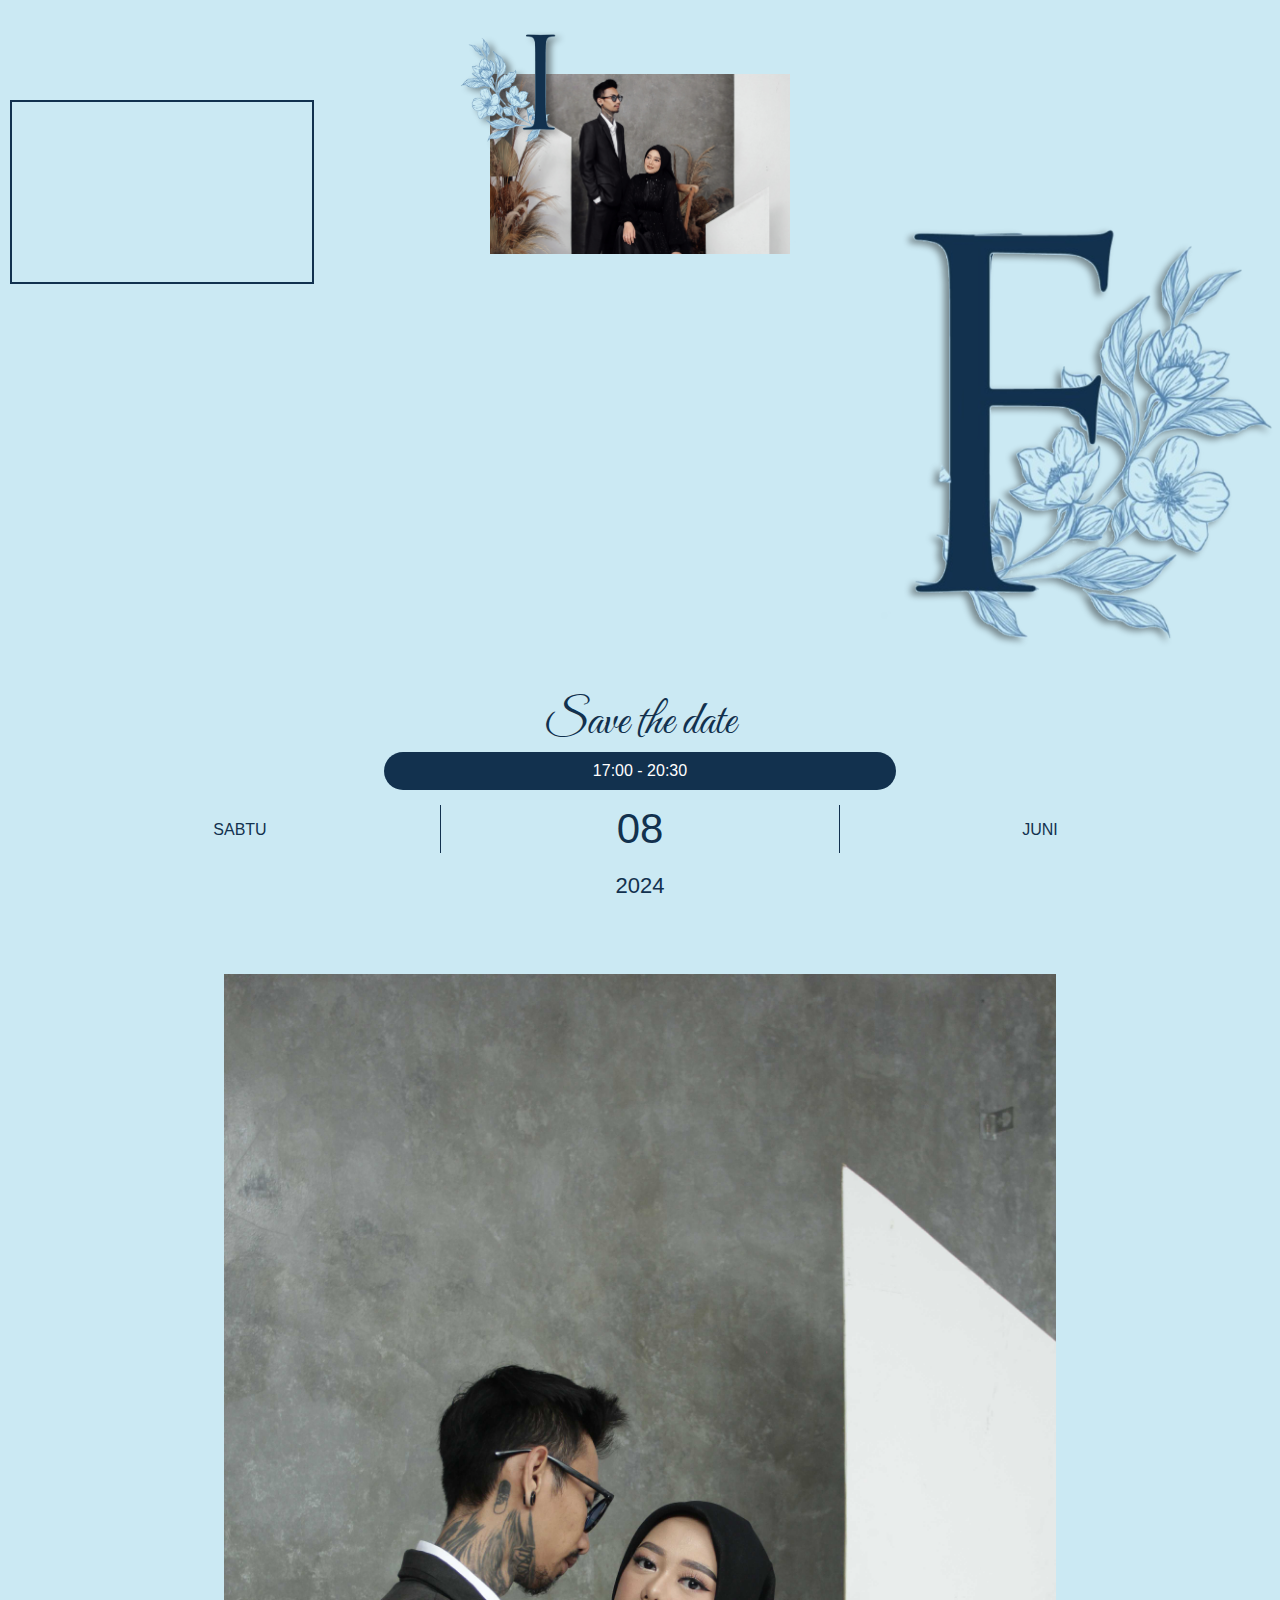
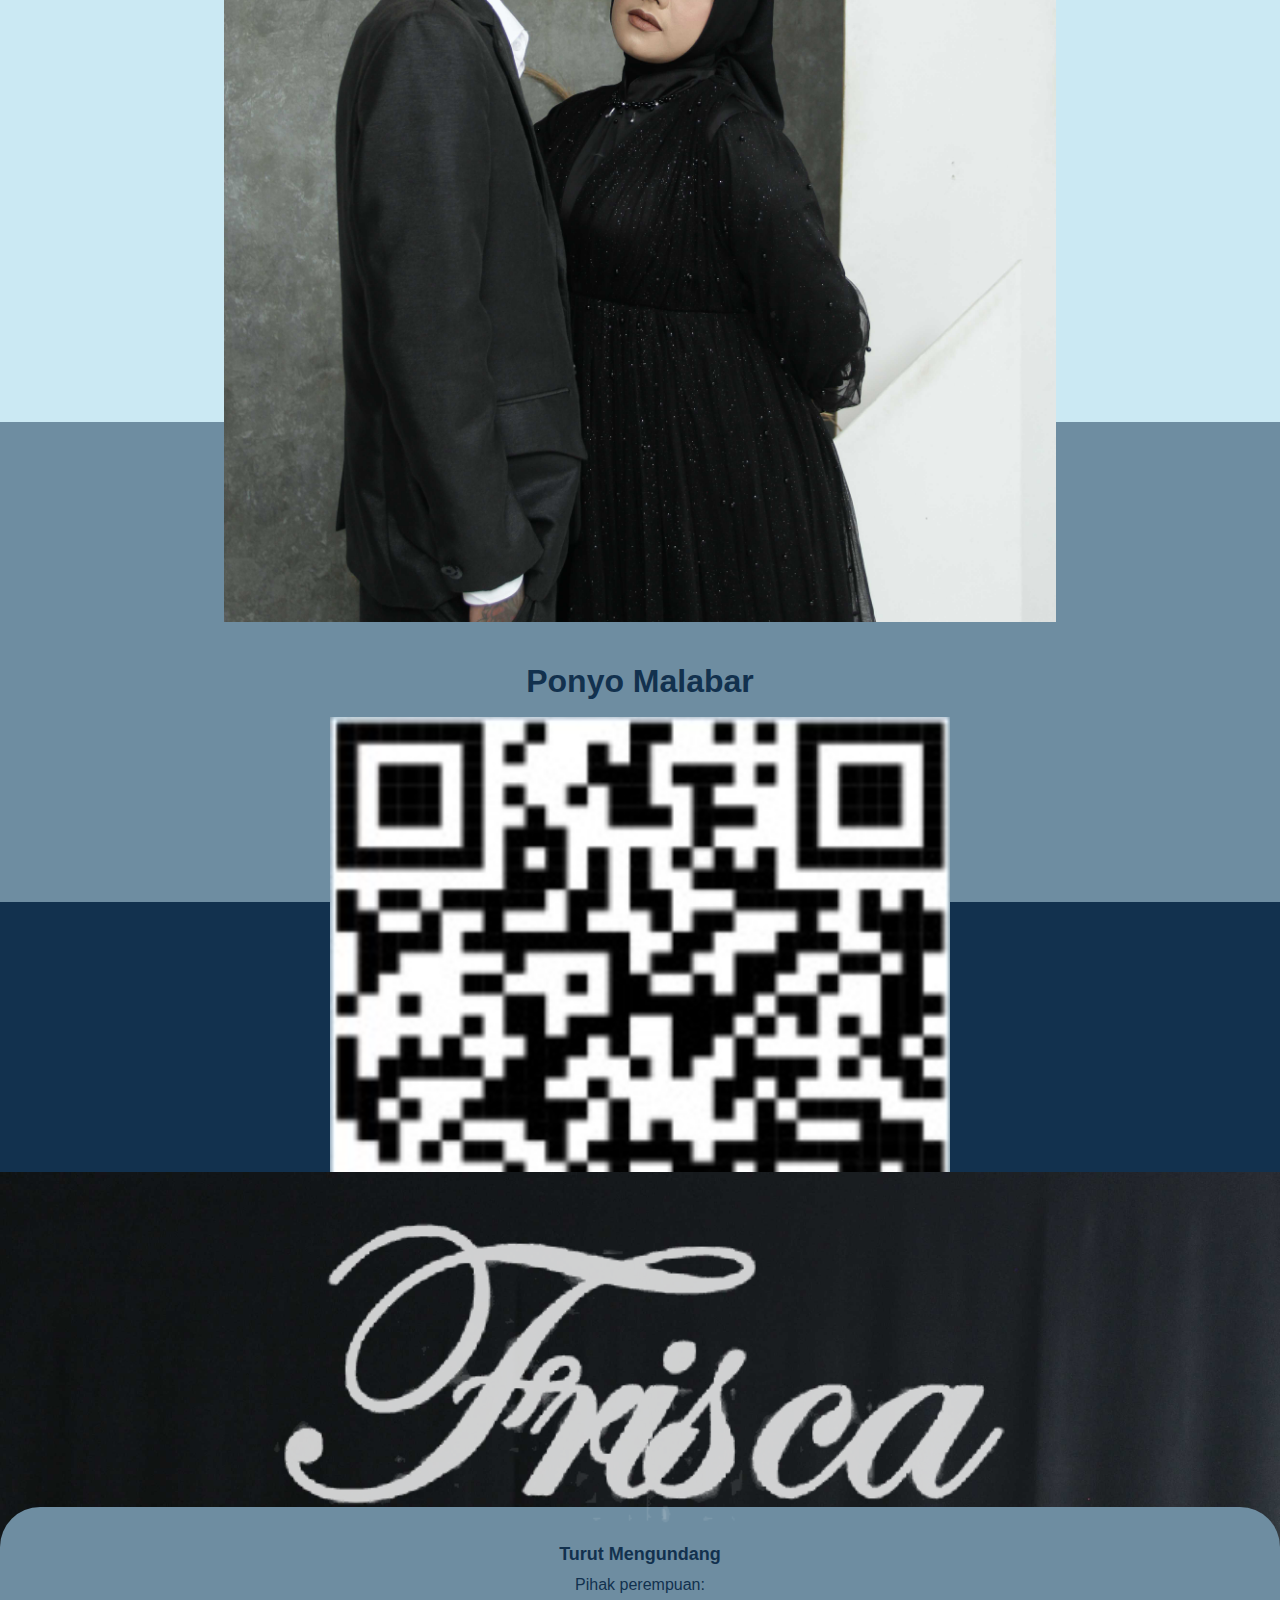
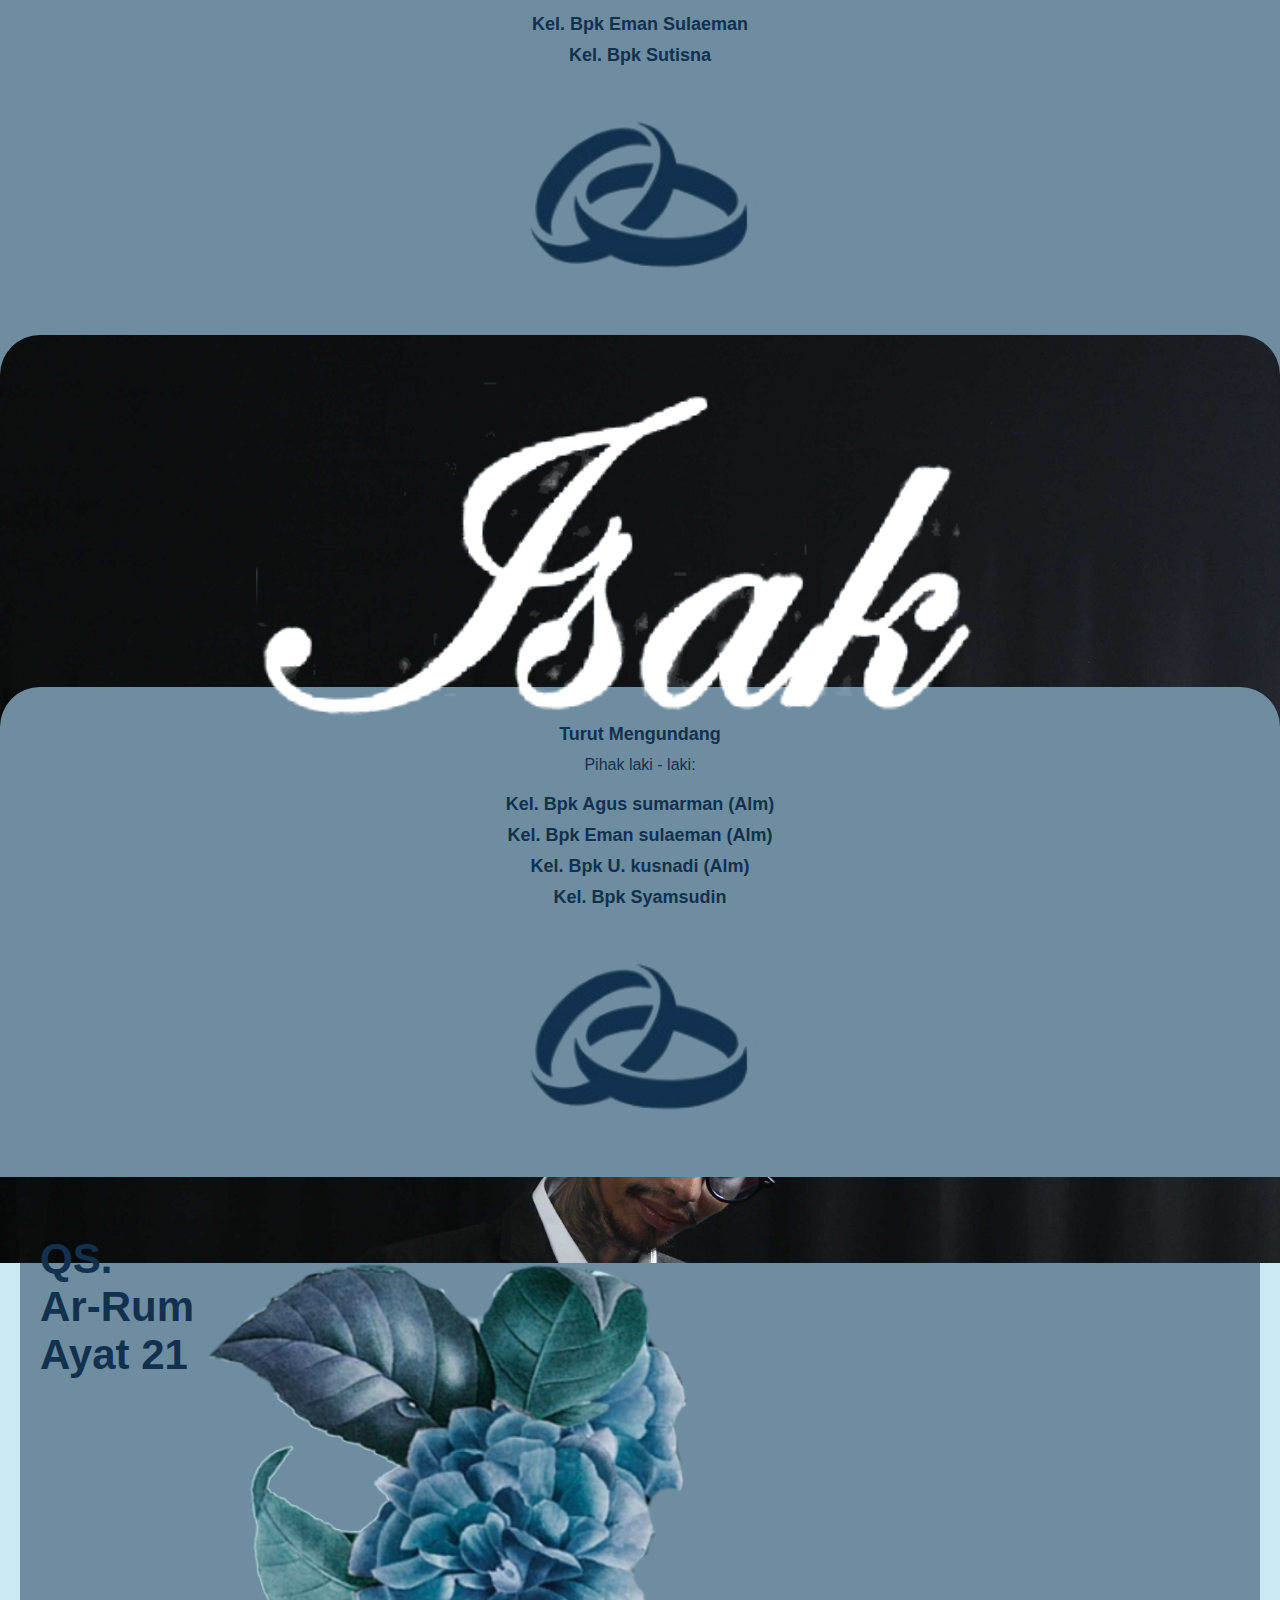
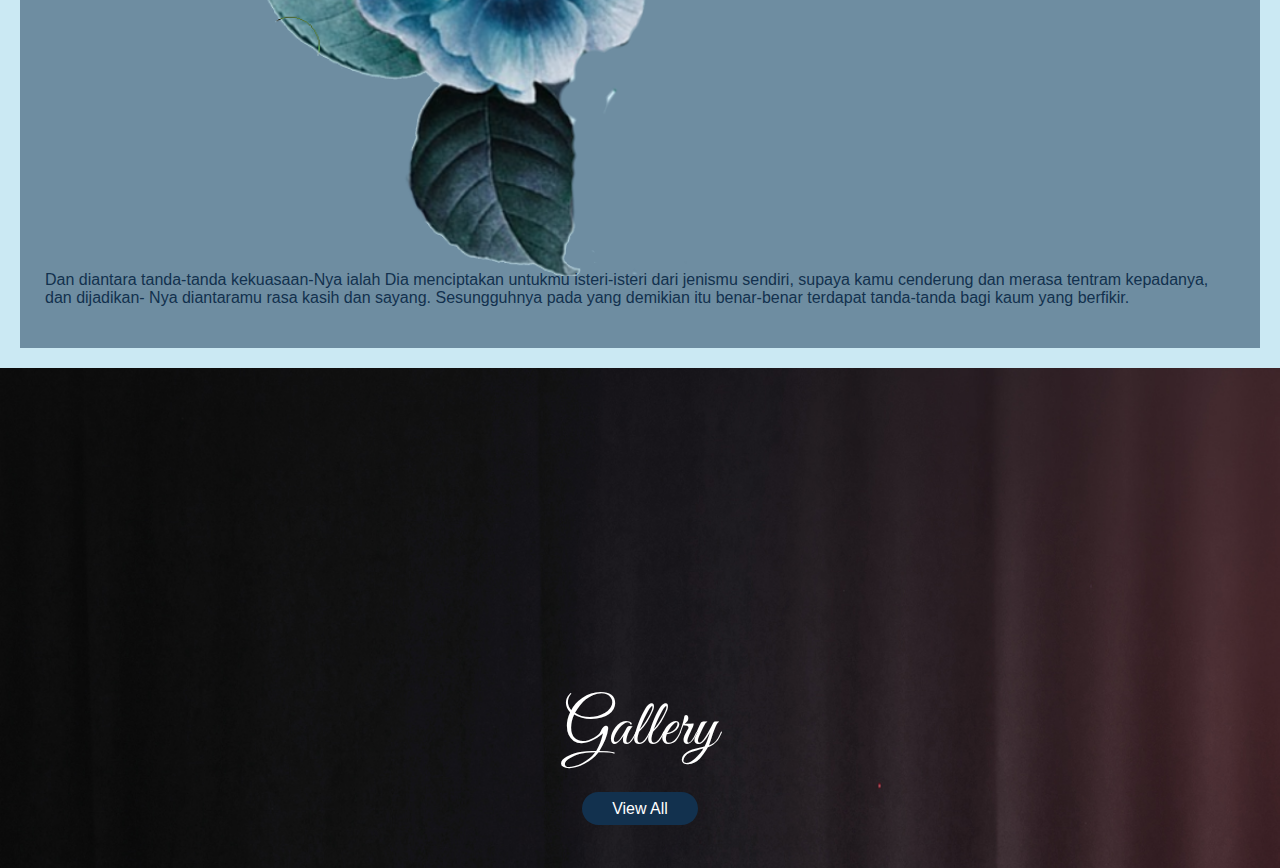
<file: detail.html>
<!DOCTYPE html>
<html lang="en">
<head>
    <meta charset="UTF-8">
    <meta name="viewport" content="width=device-width, initial-scale=1.0">
    <title>Detail Acara</title>
    <link rel="stylesheet" href="/css/detail.css">
    <link rel="stylesheet" href="https://fonts.googleapis.com/css2?family=Great+Vibes&display=swap">
    <link rel="stylesheet" href="https://cdnjs.cloudflare.com/ajax/libs/font-awesome/6.0.0-beta3/css/all.min.css">
</head>
<body>
    <audio src="/music/musik.mp3" loop autoplay></audio>
<div class="outline">
</div>
<div class="header">
    <img src="/Images/I.png" alt="">
</div>  
<div class="header2">
    <img src="/Images/F.png" alt="">
</div>
<div class="acara">
    <h1>Save the date</h1>
<div class="time">
    <p>17:00 - 20:30</p>
</div>
    <div class="details"> 
        <div class="grid">
            <div class="hari">
                <p>SABTU</p>
            </div>
            <div class="tanggal">
                <p>08</p>
            </div>
            <div class="bulan">
                <p>JUNI</p>
            </div>
        </div>
        <div class="tahun">
        <P>2024</P>
        </div>
    </div> 
</div>


    <section class="bagianbawah">
        <div class="bawah">
            <div class="FotoBawah">
                <img src="/Images/bawah.jpg" alt="">
            </div>
            <div class="DeskripsiBawah">
                <div class="alamat">
                <h1>Ponyo Malabar</h1>
                <i class="fas fa-map-marker-alt"></i>
                <p>Jl. Malabar NO.60, Malabar</p>
                <p>Kec. Lengkong, Kota Bandung</p>
                <p>Jawa Barat 40111</p>
            </div>
            </div>
        </div>
        <div class="qr">
            <img src="/Images/qrcode.png" alt="">
            <p>SCAN HERE</p>
        </div>
    </section>   
    <section>
        <div class="undang">
        <div class="wanita">
            <div class="foto">
                <img src="/Images/frisca.png" alt="">
            </div>
            <div class="mengundang">
                <h1>Turut Mengundang</h1>
                <p>Pihak perempuan:</p>
                <h2>Kel. Bpk Eman Sulaeman</h2>
                <h2>Kel. Bpk Sutisna</h2>
                <img src="/Images/cincin.png" alt="">
            </div>
        </div>
        <div class="wanita">
            <div class="foto2">
                <div class="isak">
                <img src="/Images/isak.png" alt="">
            </div>
            </div>
            <div class="mengundang2">
                <h1>Turut Mengundang</h1>
                <p>Pihak laki - laki:</p>
                <h2>Kel. Bpk Agus sumarman (Alm)</h2>
                <h2>Kel. Bpk Eman sulaeman (Alm)</h2>
                <h2>Kel. Bpk U. kusnadi (Alm)</h2>
                <h2>Kel. Bpk Syamsudin</h2>
                <img src="/Images/cincin.png" alt="">
            </div>
        </div>
    </div>
    </section>

    <section>
        <div class="containerayat">
        <div class="ayat">
        <div class="judulayat">
            <h1>QS. <br>Ar-Rum</br> Ayat 21</h1>
            <img src="/Images/bunga3.png" alt="">
        </div>

            <p>Dan diantara tanda-tanda kekuasaan-Nya 
                ialah Dia menciptakan untukmu isteri-isteri 
                dari jenismu sendiri, supaya kamu cenderung 
                dan merasa tentram kepadanya, dan dijadikan-
                Nya diantaramu rasa kasih dan sayang. 
                Sesungguhnya pada yang demikian itu 
                benar-benar terdapat tanda-tanda bagi 
                kaum yang berfikir.
            </p>
        </div>
    </div>
    <div class="footer">
        <p>Gallery</p>
        <div class="button1">
        <a href="/galeri.html">View All</a>
    </div>
    </div>
    </section>
</body>
</html>
</file>
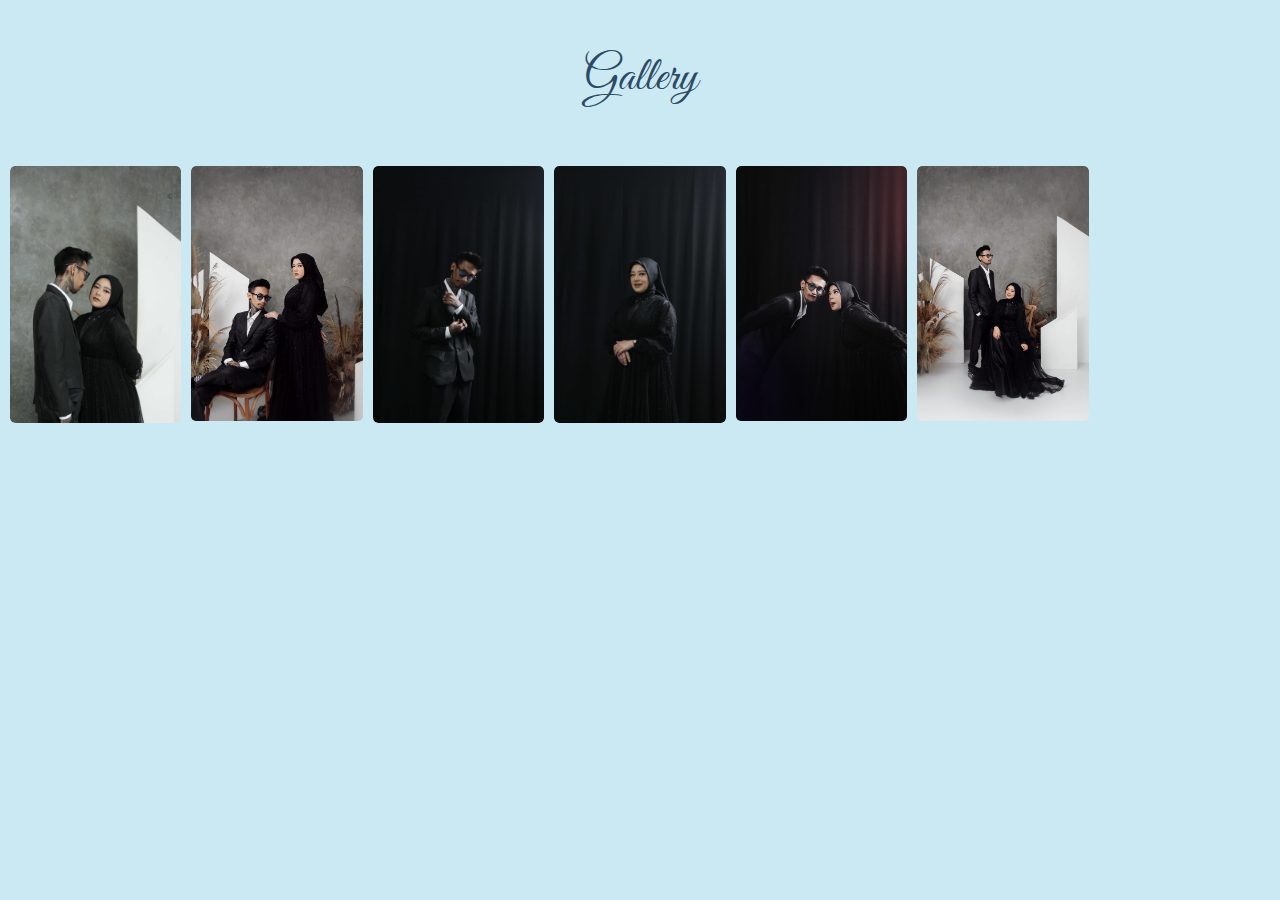
<file: galeri.html>
<!DOCTYPE html>
<html lang="en">
    <link rel="stylesheet" href="https://fonts.googleapis.com/css2?family=Great+Vibes&display=swap">

<head>
<meta charset="UTF-8">
<meta name="viewport" content="width=device-width, initial-scale=1.0">
<title>Galeri Foto</title>
<style>

@keyframes fadeIn {
    from {
        opacity: 0;
    }
    to {
        opacity: 1;
    }
}

  body {
    font-family: Arial, sans-serif;
    margin: 0;
    padding: 0;
    background-color: #CBE9F3;
    animation: fadeIn 2s ease-in-out;

  }
  
  .gallery {
    display: grid;
    grid-template-columns: repeat(auto-fill, minmax(150px, 1fr));
    gap: 10px;
    padding: 10px;
  }
  
  .gallery-item {
    width: 100%;
    height: auto;
    border-radius: 5px;
    overflow: hidden;
  }
  
  .gallery-item1 img{
    padding-top: 60px;
    width: 100%;
    height: auto;
    display: block;
  }

  .gallery-item img {
    width: 100%;
    height: auto;
    display: block;
    border-radius: 5px;
  }

  .judul p{
    font-family: 'Great Vibes';
    text-align: center;
    font-size: 48px;
    color: #2C4A65;
  }
</style>
</head>
<body>
  <audio src="/music/musik.mp3" loop autoplay></audio>
<div class="judul">
    <p>Gallery</p>
</div>
<div class="gallery">
  <div class="gallery-item">
    <img src="/Images/bawah.jpg" alt="Foto 1">
  </div>
  <div class="gallery-item">
    <img src="/Images/HEADEER2.JPG" alt="Foto 2">
  </div>
  <div class="gallery-item">
    <img src="/Images/fotopria.jpg" alt="Foto 3">
  </div>
  <div class="gallery-item">
    <img src="/Images/fotowanita.jpg" alt="Foto 3">
  </div>
  <div class="gallery-item">
    <img src="/Images/footter.JPG" alt="Foto 3">
  </div>
  <div class="gallery-item">
    <img src="/Images/revisi.JPG" alt="Foto 3">
  </div>

</div>

</body>
</html>
</file>
<file: css/detail.css>
@keyframes fadeIn {
    from {
        opacity: 0;
    }
    to {
        opacity: 1;
    }
}


*{
    font-family: Arial, Helvetica, sans-serif;
    color: #12314E;
}

html {
    scroll-behavior: smooth;
}


body  {
    background-color: #CBE9F3;
    margin: 0;
    padding: 0;
    animation: fadeIn 2s ease-in-out;

}

.outline{
    margin-top: 100px;
    margin-left: 10px;
    width: 300px;
    height: 180px;
    border: 2px solid #12314E;
    z-index: 0;
    margin-bottom: -280px;
}

.header {
    margin: 70px auto 0;
    width: 300px;
    height: 180px;
    background-image: url(/Images/revisi.JPG);
    background-size: cover; 
    background-position: center; 
    background-repeat: no-repeat;
    z-index: 1;
}

.header img{
    margin-top: -50px;
    margin-left: -60PX;
    width: 45%;
    height: auto;
    filter: drop-shadow(5px 3px 3px rgba(0, 0, 0, 0.400));
    z-index: 1;
}

.header2{
    display: flex;
}

.header2 img{
    margin-left: auto;
    margin-top: -60px;
    width: 40%;
    height: auto;
    filter: drop-shadow(-5px 3px 3px rgba(0, 0, 0, 0.400));
}

.acara h1{
    text-align: center;
    font-family: 'Great Vibes';
    font-size: 46px;
    font-weight: 100;
    margin-bottom: -15px;

}

.time{
    background-color: #12314E;
    width: 40%;
    border-radius: 100px;
    margin: 0 auto 0;
    
}

.time p{
    padding: 10px 0;
    text-align: center;
    color: white;
    margin-bottom: 15px;

}

.tahun p{
    text-align: center;
    font-size: 22px;
    margin-top: -12px;
}

.grid {
    margin-top: -30px;
    display: grid;
    grid-template-columns: repeat(3, 1fr);
    text-align: center;
    padding: 30px 40px;
}

.tanggal p {
    border-left: 1px solid #12314E;
    border-right: 1px solid #12314E;
    font-size: 42px;
    margin: 0;
}

.bawah {
    margin-top: 75px;

}

.FotoBawah{
    display: flex;
    flex-direction: column;
    align-items: center; 
}

.FotoBawah img {
    width: 65%;
    height: auto;
}

.DeskripsiBawah {
    margin-top: -200px;
    width: 100%;
    background-color: #6E8DA1;
    height: 480px;
    display: flex;
    flex-direction: column;
    align-items: center;
}

.alamat{
    display: flex;
    flex-direction: column;
    margin-top: 220px;
    align-items: center;

}

.alamat p {
    text-align: center;
    margin-bottom: -1px
}

i{
    font-size: 42px;
    margin-bottom: 10px;
}

.qr {
    background-color: #12314E;
    display: flex;
    flex-direction: column;
    justify-content: center;
    align-items: center;
    padding: 20px;
    height: 230px;
}

.qr img {
    padding-top: 30px;
    width: 50%;
    height: auto;
}

.qr p {
    text-align: center;
    color: #CBE9F3;
    font-size: 16px;
    font-weight: bold;
}

.undang{
    display: flex;
    flex-direction: column;
}

.foto{
    background-image: url(/Images/fotowanita.jpg);
    background-repeat: no-repeat;
    background-size: 100%;
}

.foto img{
    padding-left: 20%;
    width: 60%;
    margin-top: 30px;
    margin-bottom: 530px;
    opacity: 80%;

}

.mengundang{
    margin-top: -45%;
    border-radius: 40px 40px 0 0;
    background-color: #6E8DA1;
    padding: 25px 25px;
    display: flex;
    flex-direction: column;
    align-items: center;
}

.mengundang h1, h2{
    font-size: 18px;
    margin-bottom: -5px;
}

.mengundang p{
    font-size: 16px;
    margin-bottom: 5px;
}

.mengundang img{
    margin-top: 50px;
    width: 20%;
    padding-bottom: 130px;
}


.foto2{
    border-radius: 40px 40px 0 0;
    margin-top: -100px;
    background-image: url(/Images/fotopria.jpg);
    background-repeat: no-repeat;
    background-size: 100%;
}

.foto2 img{
    padding-left: 20%;
    width: 60%;
    margin-top: 30px;
    margin-bottom: 530px;
}

.mengundang2{
    margin-top: -45%;
    border-radius: 40px 40px 0 0;
    background-color: #6E8DA1;
    padding: 25px 25px;
    display: flex;
    flex-direction: column;
    align-items: center;
}

.mengundang2 h1, h2{
    font-size: 18px;
    margin-bottom: -5px;
}

.mengundang2 p{
    font-size: 16px;
    margin-bottom: 5px;
}

.mengundang2 img{
    margin-top: 50px;
    width: 20%;
    padding-bottom: 30px;

}

.containerayat{
    background-color: #CBE9F3;
    padding: 20px 20px;

}

.ayat{
    background-color: #6E8DA1;
    padding: 10px 10px;

}

.judulayat{
    display: flex;
}

.judulayat img{
   width: 40%; 
   height: 50%;
   padding-top: 15px;
   padding-left: 15px;
}

.judulayat h1{
    font-size: 42px;
    padding-left: 10px;
}

.ayat p{
    margin-top: -20px;
    padding: 15px 15px;
    font-size: 16px;
}

.footer {
    background-image: url(/Images/footter.JPG);
    background-repeat: no-repeat;
    background-size: 100%;
    height: 450px;
    display: flex;
    flex-direction: column;
    justify-content: flex-end;
    text-align: center;
    padding-bottom: 50px; 
}

.footer p {
    font-family: "Great Vibes";
    font-size: 64px;
    color: white;
    margin-bottom: 20px; 
}

.button1 a {
    background-color: #12314E;
    padding: 8px 30px;
    border-radius: 100px;
    color: white;
    margin-top: 10px; 
    text-decoration: none; 
    font-weight: 500;
    transition: all 0.3s ease;

}

.button1 {
    margin-top: 10px; 
}

.button1 a:hover{
    background-color: #6E8DA1;
    padding: 8px 60px;
    transition: all 0.3s ease;
}
</file>
